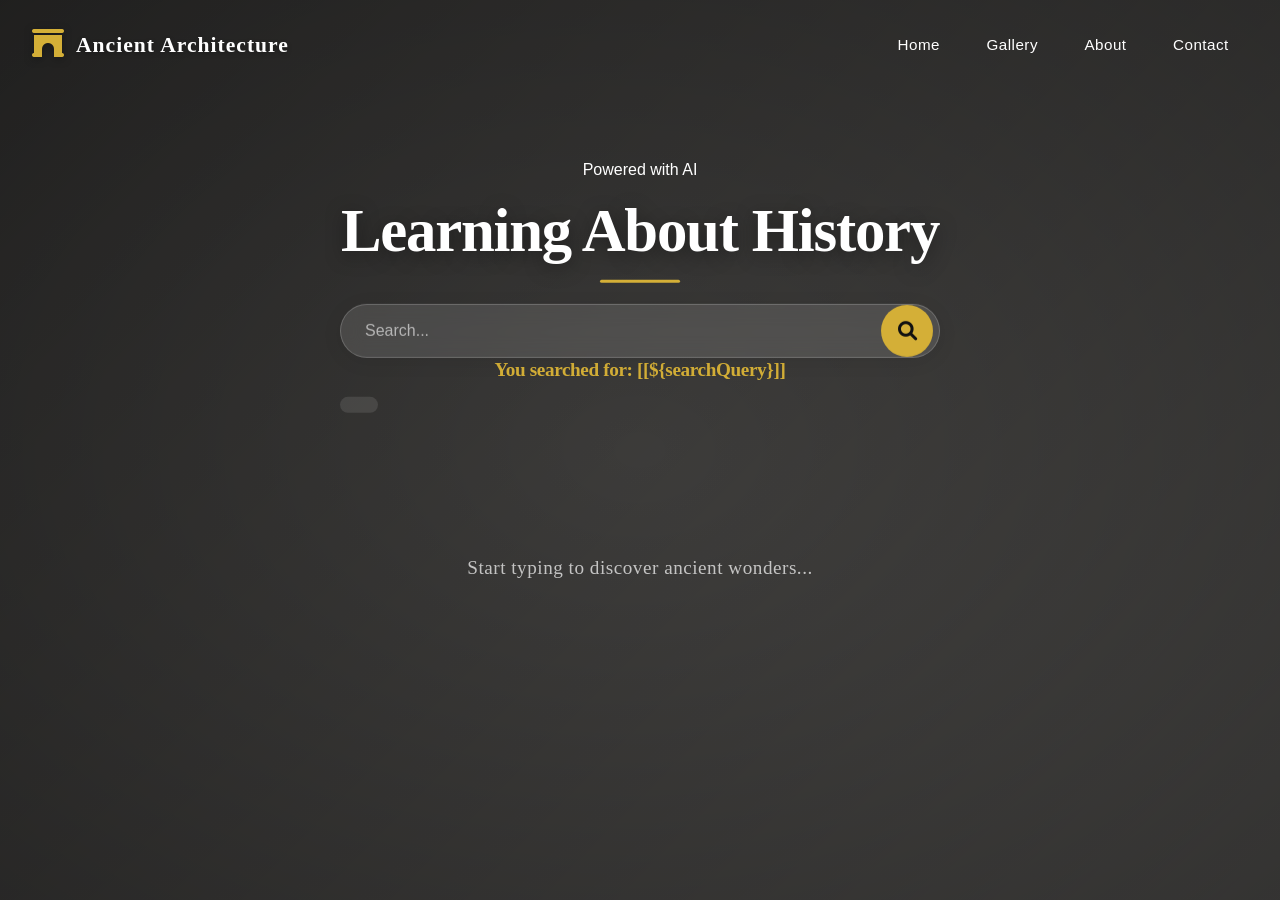
<file: src/main/resources/templates/index.html>
<!DOCTYPE html>
<html xmlns:th="http://www.thymeleaf.org">
    <head>
        <meta charset="UTF-8" />
        <meta name="viewport" content="width=device-width, initial-scale=1.0" />
        <title>Ancient Architecture</title>
        <link rel="stylesheet" href="/src/main/resources/static/css/index.css" />

        <link rel="stylesheet" th:href="@{/css/index.css}" />
        <link rel="stylesheet" href="https://cdnjs.cloudflare.com/ajax/libs/font-awesome/6.0.0/css/all.min.css" />
    </head>
    <body>
        <div class="body_container">
            <section class="index_banner">
                <nav class="navBar">
                    <div class="nav-container">
                        <div class="brand">
                            <span class="logo"><i class="fas fa-archway"></i></span>
                            <span class="brand-name">Ancient Architecture</span>
                        </div>
                        <div class="nav-links">
                            <a href="/" class="nav-btn">Home</a>
                            <a href="/gallery" class="nav-btn">Gallery</a>
                            <a href="/about" class="nav-btn">About</a>
                            <a href="/contact" class="nav-btn">Contact</a>
                        </div>
                    </div>
                </nav>
                <div class="banner-content">
                    <span>Powered with AI</span>
                    <h2 class="H2_text">Learning About History</h2>

                    <div class="searching">
                        <form th:action="@{/search}" method="get">
                            <input
                                type="text"
                                id="searchInput"
                                name="query"
                                placeholder="Search..."
                                class="search-input"
                                autocomplete="off"
                            />

                            <button type="submit" class="search-btn">
                                <i class="fas fa-search"></i>
                            </button>
                        </form>

                        <div th:if="${searchResults != null}">
                            <h3>You searched for: [[${searchQuery}]]</h3>
                            <ul>
                                <li th:each="result : ${searchResults}" th:text="${result.chineseName}"></li>
                            </ul>
                        </div>
                        <div id="suggestionBox"></div>
                    </div>
                    <div><div id="imageResults"></div></div>
                </div>
            </section>
        </div>

        <script>
            const searchInput = document.getElementById("searchInput");
            const suggestionBox = document.getElementById("suggestionBox");
            const imageResults = document.getElementById("imageResults");

            searchInput.addEventListener("input", function () {
                const query = this.value.trim();

                if (query.length < 2) {
                    suggestionBox.innerHTML = "";
                    imageResults.innerHTML = "";
                    return;
                }

                fetch(`/api/suggestions?query=${encodeURIComponent(query)}`)
                .then((res) => res.json())
                .then((data) => {
                    suggestionBox.innerHTML = "";
                    data.forEach((item) => {
                        let div = document.createElement("div");
                        div.textContent = item;
                        div.style.padding = "5px 10px";
                        div.style.cursor = "pointer";

                        div.addEventListener("click", () => {
                            searchInput.value = item;
                            suggestionBox.innerHTML = "";
                        });

                        suggestionBox.appendChild(div);
                    });
                });

                fetch(`/api/search-images?query=${encodeURIComponent(query)}`)
                .then((res) => res.json())
                .then((items) => {
                    imageResults.innerHTML = "";
                    items.forEach((item) => {
                        let imgDiv = document.createElement("div");
                        // imgDiv.style.margin = "15px";
                        imgDiv.style.cursor = "pointer";
                        imgDiv.style.display = "inline-block";

                        imgDiv.onclick = function () {
                            window.location.href = `/search?query=id:${item.id}`;
                        };

                        imgDiv.innerHTML = `
                    <img 
                        src="${item.imageUrl}" 
                        style="width:280px; height:200px; object-fit:contain; border-radius:8px;"
                    >
                `;
                        imageResults.appendChild(imgDiv);
                    });
                });
            });
        </script>
    </body>
</html>
</file>
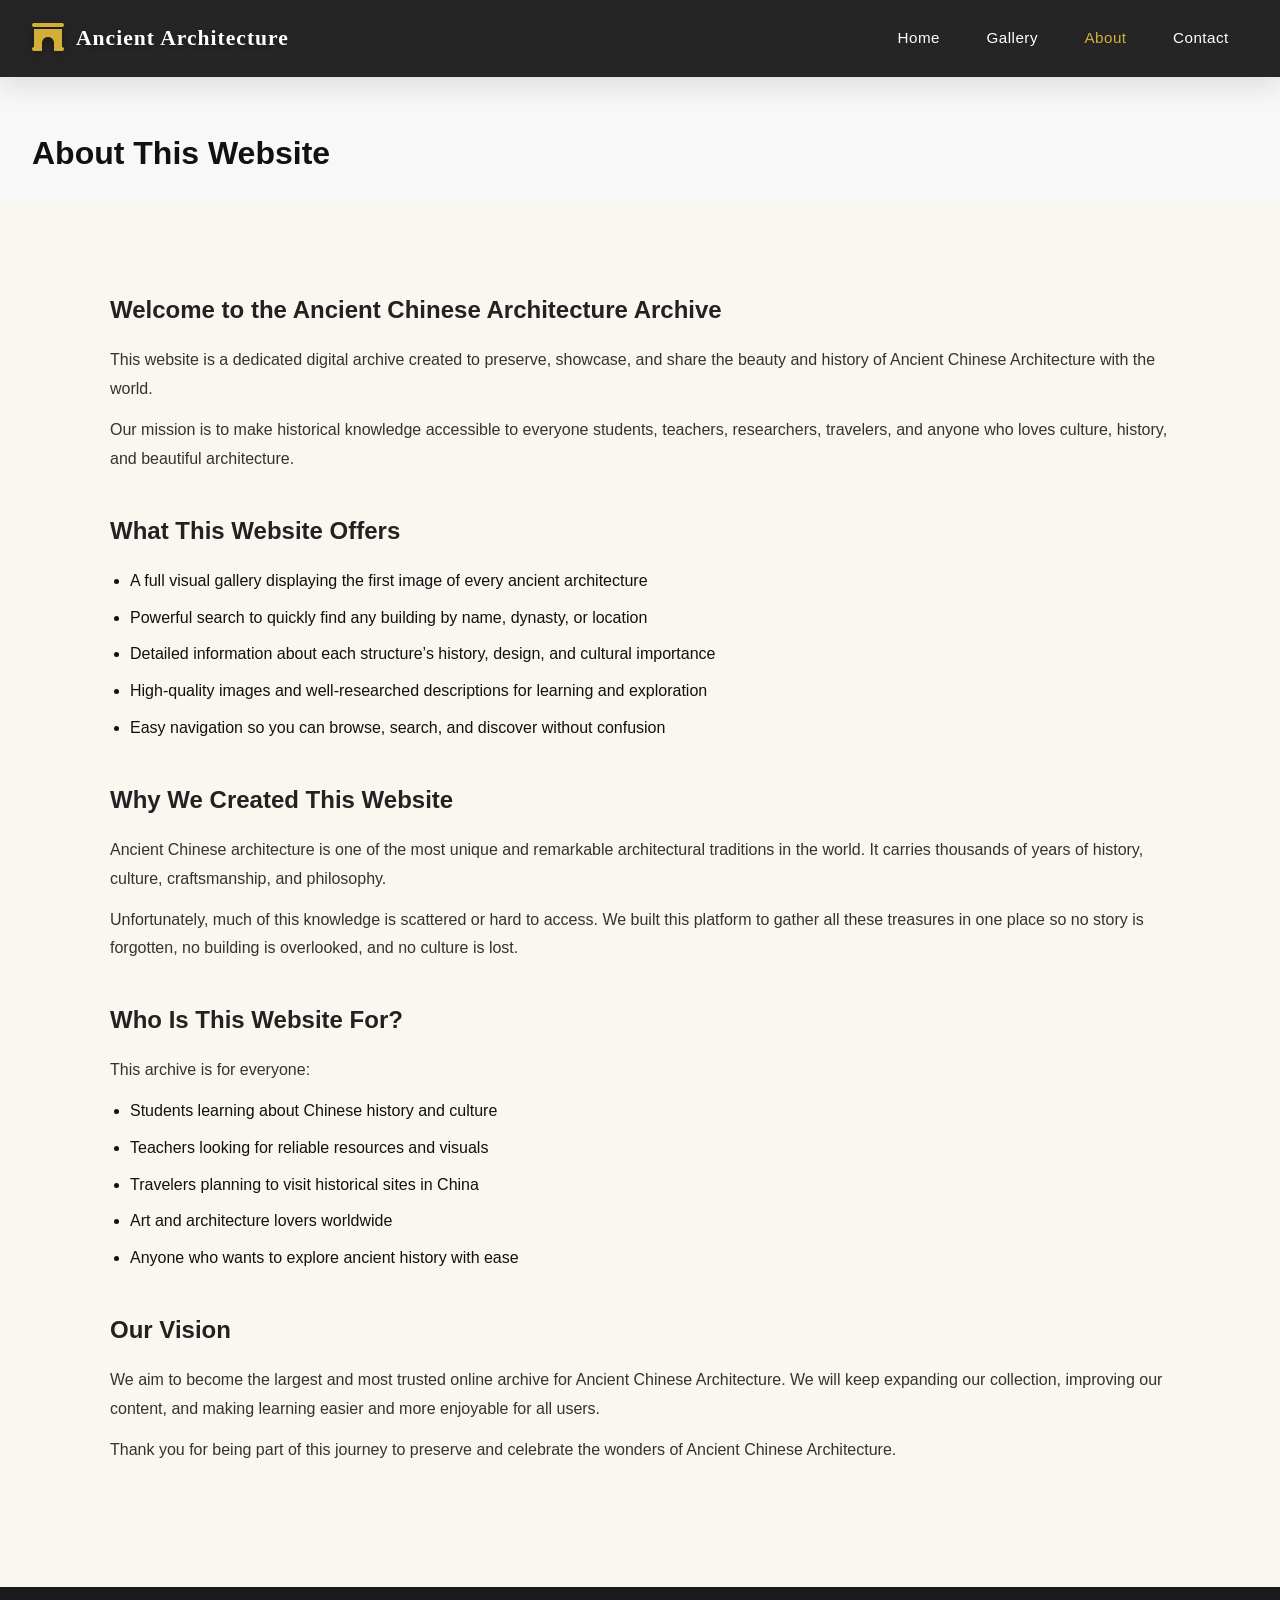
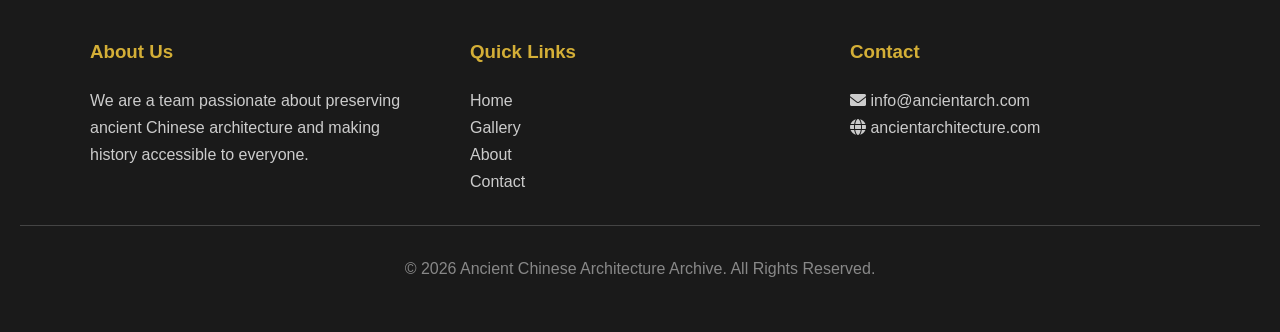
<file: src/main/resources/templates/about.html>
<!DOCTYPE html>
<html xmlns:th="http://www.thymeleaf.org">
    <head>
        <meta charset="UTF-8" />
        <meta name="viewport" content="width=device-width, initial-scale=1.0" />
        <title>About | Ancient Architecture</title>

        <link rel="stylesheet" th:href="@{/css/search.css}" />
        <link rel="stylesheet" th:href="@{/css/gallery.css}" />
        <link rel="stylesheet" href="/src/main/resources/static/css/gallery.css" />
        <link rel="stylesheet" href="/src/main/resources/static/css/search.css" />
        <link rel="stylesheet" href="https://cdnjs.cloudflare.com/ajax/libs/font-awesome/6.0.0/css/all.min.css" />

        <style>
            .about-section {
                padding: 50px 20px;
                max-width: 1100px;
                margin: 0 auto;
                line-height: 1.8;
                font-size: 16px;
            }
            .about-section h2 {
                margin-top: 35px;
                margin-bottom: 15px;
                color: #222;
            }
            .about-section p {
                margin-bottom: 12px;
                color: #333;
            }
            .about-section ul {
                margin-left: 20px;
                margin-bottom: 20px;
            }
            .about-section li {
                margin-bottom: 8px;
            }
            footer {
                background-color: #1a1a1a;
                color: white;
                padding: 50px 20px;
                margin-top: 60px;
            }
            .footer-container {
                max-width: 1100px;
                margin: 0 auto;
                display: flex;
                flex-wrap: wrap;
                gap: 40px;
            }
            .footer-col {
                flex: 1;
                min-width: 220px;
            }
            .footer-col h3 {
                margin-bottom: 20px;
                color: #d4af37;
            }
            .footer-col p,
            .footer-col a {
                color: #ccc;
                text-decoration: none;
                line-height: 1.7;
            }
            .footer-col a:hover {
                color: white;
            }
            .copyright {
                text-align: center;
                padding-top: 30px;
                margin-top: 30px;
                border-top: 1px solid #444;
                color: #888;
            }
        </style>
    </head>
    <body>
        <div class="body_container">
            <nav class="navBar scrolled">
                <div class="nav-container">
                    <div class="brand">
                        <span class="logo"><i class="fas fa-archway"></i></span>
                        <span class="brand-name">Ancient Architecture</span>
                    </div>
                    <div class="nav-links">
                        <a href="/" class="nav-btn">Home</a>
                        <a href="/gallery" class="nav-btn">Gallery</a>
                        <a href="/about" class="nav-btn" style="color: var(--accent)">About</a>
                        <a href="/contact" class="nav-btn">Contact</a>
                    </div>
                </div>
            </nav>

            <div class="gallery-page-header">
                <h1>About This Website</h1>
            </div>

            <div class="about-section">
                <h2>Welcome to the Ancient Chinese Architecture Archive</h2>
                <p>
                    This website is a dedicated digital archive created to preserve, showcase, and share the beauty and
                    history of Ancient Chinese Architecture with the world.
                </p>
                <p>
                    Our mission is to make historical knowledge accessible to everyone students, teachers, researchers,
                    travelers, and anyone who loves culture, history, and beautiful architecture.
                </p>

                <h2>What This Website Offers</h2>
                <ul>
                    <li>A full visual gallery displaying the first image of every ancient architecture</li>
                    <li>Powerful search to quickly find any building by name, dynasty, or location</li>
                    <li>Detailed information about each structure’s history, design, and cultural importance</li>
                    <li>High-quality images and well-researched descriptions for learning and exploration</li>
                    <li>Easy navigation so you can browse, search, and discover without confusion</li>
                </ul>

                <h2>Why We Created This Website</h2>
                <p>
                    Ancient Chinese architecture is one of the most unique and remarkable architectural traditions in
                    the world. It carries thousands of years of history, culture, craftsmanship, and philosophy.
                </p>
                <p>
                    Unfortunately, much of this knowledge is scattered or hard to access. We built this platform to
                    gather all these treasures in one place so no story is forgotten, no building is overlooked, and no
                    culture is lost.
                </p>

                <h2>Who Is This Website For?</h2>
                <p>This archive is for everyone:</p>
                <ul>
                    <li>Students learning about Chinese history and culture</li>
                    <li>Teachers looking for reliable resources and visuals</li>
                    <li>Travelers planning to visit historical sites in China</li>
                    <li>Art and architecture lovers worldwide</li>
                    <li>Anyone who wants to explore ancient history with ease</li>
                </ul>

                <h2>Our Vision</h2>
                <p>
                    We aim to become the largest and most trusted online archive for Ancient Chinese Architecture. We
                    will keep expanding our collection, improving our content, and making learning easier and more
                    enjoyable for all users.
                </p>
                <p>
                    Thank you for being part of this journey to preserve and celebrate the wonders of Ancient Chinese
                    Architecture.
                </p>
            </div>

            <footer>
                <div class="footer-container">
                    <div class="footer-col">
                        <h3>About Us</h3>
                        <p>
                            We are a team passionate about preserving ancient Chinese architecture and making history
                            accessible to everyone.
                        </p>
                    </div>
                    <div class="footer-col">
                        <h3>Quick Links</h3>
                        <a href="/">Home</a><br />
                        <a href="/gallery">Gallery</a><br />
                        <a href="/about">About</a><br />
                        <a href="/contact">Contact</a>
                    </div>
                    <div class="footer-col">
                        <h3>Contact</h3>
                        <p><i class="fas fa-envelope"></i> info@ancientarch.com</p>
                        <p><i class="fas fa-globe"></i> ancientarchitecture.com</p>
                    </div>
                </div>
                <div class="copyright">&copy; 2026 Ancient Chinese Architecture Archive. All Rights Reserved.</div>
            </footer>
        </div>
    </body>
</html>
</file>
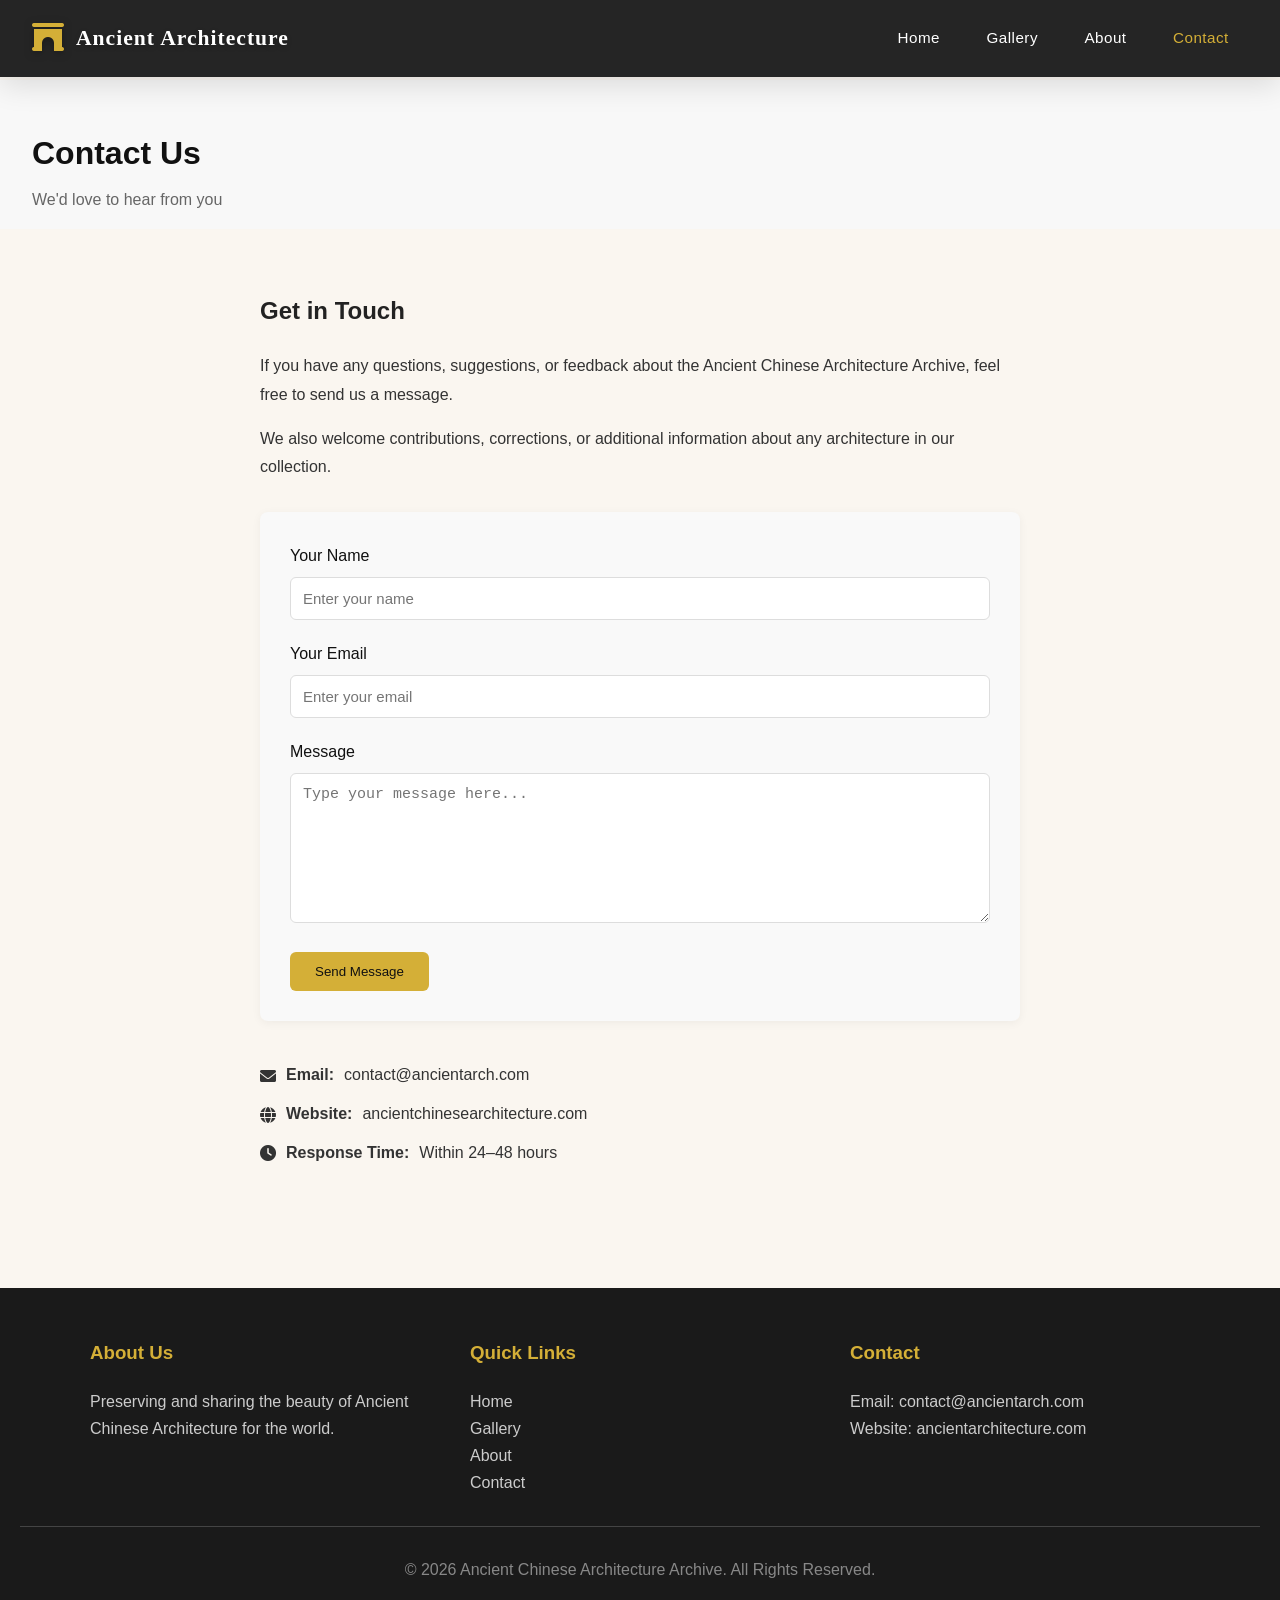
<file: src/main/resources/templates/contact.html>
<!DOCTYPE html>
<html xmlns:th="http://www.thymeleaf.org">
    <head>
        <meta charset="UTF-8" />
        <meta name="viewport" content="width=device-width, initial-scale=1.0" />
        <title>Contact | Ancient Architecture</title>

        <link rel="stylesheet" th:href="@{/css/search.css}" />
        <link rel="stylesheet" th:href="@{/css/gallery.css}" />
        <link rel="stylesheet" href="/src/main/resources/static/css/gallery.css" />
        <link rel="stylesheet" href="/src/main/resources/static/css/search.css" />
        <link rel="stylesheet" href="https://cdnjs.cloudflare.com/ajax/libs/font-awesome/6.0.0/css/all.min.css" />

        <style>
            .contact-section {
                padding: 50px 20px;
                max-width: 800px;
                margin: 0 auto;
                line-height: 1.8;
            }
            .contact-section h2 {
                margin-top: 10px;
                margin-bottom: 20px;
                color: #222;
            }
            .contact-section p {
                margin-bottom: 15px;
                color: #333;
            }
            .contact-form {
                background: #f9f9f9;
                padding: 30px;
                border-radius: 8px;
                margin-top: 30px;
                box-shadow: 0 2px 10px rgba(0, 0, 0, 0.05);
            }
            .form-group {
                margin-bottom: 20px;
            }
            .form-group label {
                display: block;
                margin-bottom: 6px;
                font-weight: 500;
            }
            .form-group input,
            .form-group textarea {
                width: 100%;
                padding: 12px;
                border: 1px solid #ddd;
                border-radius: 6px;
                font-size: 15px;
            }
            .form-group textarea {
                min-height: 150px;
                resize: vertical;
            }
            .submit-btn {
                background: #d4af37;
                color: #111;
                padding: 12px 25px;
                border: none;
                border-radius: 6px;
                font-weight: 500;
                cursor: pointer;
            }
            .submit-btn:hover {
                background: #b8960c;
            }
            .contact-info {
                margin-top: 40px;
            }
            .contact-info p {
                display: flex;
                align-items: center;
                gap: 10px;
                margin-bottom: 10px;
            }
            footer {
                background-color: #1a1a1a;
                color: white;
                padding: 50px 20px;
                margin-top: 60px;
            }
            .footer-container {
                max-width: 1100px;
                margin: 0 auto;
                display: flex;
                flex-wrap: wrap;
                gap: 40px;
            }
            .footer-col {
                flex: 1;
                min-width: 220px;
            }
            .footer-col h3 {
                margin-bottom: 20px;
                color: #d4af37;
            }
            .footer-col p,
            .footer-col a {
                color: #ccc;
                text-decoration: none;
                line-height: 1.7;
            }
            .footer-col a:hover {
                color: white;
            }
            .copyright {
                text-align: center;
                padding-top: 30px;
                margin-top: 30px;
                border-top: 1px solid #444;
                color: #888;
            }
        </style>
    </head>
    <body>
        <div class="body_container">
            <nav class="navBar scrolled">
                <div class="nav-container">
                    <div class="brand">
                        <span class="logo"><i class="fas fa-archway"></i></span>
                        <span class="brand-name">Ancient Architecture</span>
                    </div>
                    <div class="nav-links">
                        <a href="/" class="nav-btn">Home</a>
                        <a href="/gallery" class="nav-btn">Gallery</a>
                        <a href="/about" class="nav-btn">About</a>
                        <a href="/contact" class="nav-btn" style="color: var(--accent)">Contact</a>
                    </div>
                </div>
            </nav>

            <div class="gallery-page-header">
                <h1>Contact Us</h1>
                <p>We'd love to hear from you</p>
            </div>

            <div class="contact-section">
                <h2>Get in Touch</h2>
                <p>
                    If you have any questions, suggestions, or feedback about the Ancient Chinese Architecture Archive,
                    feel free to send us a message.
                </p>
                <p>
                    We also welcome contributions, corrections, or additional information about any architecture in our
                    collection.
                </p>

                <form class="contact-form" th:action="@{/contact/send}" method="post">
                    <div class="form-group">
                        <label>Your Name</label>
                        <input type="text" name="name" required placeholder="Enter your name" />
                    </div>
                    <div class="form-group">
                        <label>Your Email</label>
                        <input type="email" name="email" required placeholder="Enter your email" />
                    </div>
                    <div class="form-group">
                        <label>Message</label>
                        <textarea name="message" required placeholder="Type your message here..."></textarea>
                    </div>
                    <button class="submit-btn">Send Message</button>
                </form>

                <div class="contact-info">
                    <p><i class="fas fa-envelope"></i> <strong>Email:</strong> contact@ancientarch.com</p>
                    <p><i class="fas fa-globe"></i> <strong>Website:</strong> ancientchinesearchitecture.com</p>
                    <p><i class="fas fa-clock"></i> <strong>Response Time:</strong> Within 24–48 hours</p>
                </div>
            </div>

            <footer>
                <div class="footer-container">
                    <div class="footer-col">
                        <h3>About Us</h3>
                        <p>Preserving and sharing the beauty of Ancient Chinese Architecture for the world.</p>
                    </div>
                    <div class="footer-col">
                        <h3>Quick Links</h3>
                        <a href="/">Home</a><br />
                        <a href="/gallery">Gallery</a><br />
                        <a href="/about">About</a><br />
                        <a href="/contact">Contact</a>
                    </div>
                    <div class="footer-col">
                        <h3>Contact</h3>
                        <p>Email: contact@ancientarch.com</p>
                        <p>Website: ancientarchitecture.com</p>
                    </div>
                </div>
                <div class="copyright">&copy; 2026 Ancient Chinese Architecture Archive. All Rights Reserved.</div>
            </footer>
        </div>
    </body>
</html>
</file>
<file: src/main/resources/static/css/index.css>
*,
*::before,
*::after {
    margin: 0;
    padding: 0;
    box-sizing: border-box;
}

:root {
    --primary: #c17b4c;
    --primary-dark: #9e5e34;
    --primary-light: #d99e6b;
    --secondary: #2c2c2c;
    --secondary-light: #4a4a4a;
    --accent: #d4af37;
    --accent-dark: #b8960c;
    --dark-bg: #1a1a1a;
    --light-bg: #faf6f0;
    --white: #ffffff;
    --black: #111111;
    --gray: #8a8a8a;
    --light-gray: #e0d6cc;
    --shadow-sm: 0 4px 20px rgba(0, 0, 0, 0.08);
    --shadow-md: 0 8px 30px rgba(0, 0, 0, 0.12);
    --shadow-lg: 0 15px 40px rgba(0, 0, 0, 0.2);
    --shadow-hover: 0 20px 45px rgba(0, 0, 0, 0.25);
    --transition-fast: 0.2s ease;
    --transition-normal: 0.3s ease;
    --transition-slow: 0.5s ease;
    --border-radius-sm: 4px;
    --border-radius-md: 8px;
    --border-radius-lg: 16px;
    --border-radius-xl: 24px;
    --font-serif: "Playfair Display", "Times New Roman", Georgia, serif;
    --font-sans: "Inter", -apple-system, BlinkMacSystemFont, "Segoe UI", Roboto, Helvetica, Arial, sans-serif;
}

body {
    font-family: var(--font-sans);
    font-size: 16px;
    line-height: 1.6;
    color: var(--black);
    background-color: var(--light-bg);
    overflow-x: hidden;
}

h1,
h2,
h3,
h4,
h5,
h6 {
    font-family: var(--font-serif);
    font-weight: 600;
    line-height: 1.2;
    letter-spacing: -0.02em;
}

.body_container {
    width: 100%;
    min-height: 100vh;
    overflow-x: hidden;
}

.index_banner {
    position: relative;
    min-height: 100vh;
    width: 100%;
    background: linear-gradient(135deg, rgba(0, 0, 0, 0.82) 0%, rgba(0, 0, 0, 0.7) 100%),
        url('https://images.unsplash.com/photo-1545569341-9eb8b30979d9?ixlib=rb-4.0.3&auto=format&fit=crop&w=2070&q=80');
    background-size: cover;
    background-position: center 30%;
    background-attachment: fixed;
    background-repeat: no-repeat;
    color: var(--white);
    text-align: center;
    overflow: hidden;
}

.index_banner::before {
    content: '';
    position: absolute;
    top: 0;
    left: 0;
    right: 0;
    bottom: 0;
    background: radial-gradient(ellipse at center, transparent 0%, rgba(0, 0, 0, 0.3) 100%);
    pointer-events: none;
}

.navBar {
    position: fixed;
    top: 0;
    left: 0;
    right: 0;
    z-index: 1000;
    padding: 1.2rem 0;
    transition: var(--transition-normal);
    background: transparent;
}

.navBar.scrolled {
    background: rgba(26, 26, 26, 0.95);
    backdrop-filter: blur(12px);
    padding: 0.8rem 0;
    box-shadow: var(--shadow-md);
}

.nav-container {
    max-width: 1280px;
    margin: 0 auto;
    padding: 0 2rem;
    display: flex;
    justify-content: space-between;
    align-items: center;
    flex-wrap: wrap;
    gap: 1rem;
}

.brand {
    display: flex;
    align-items: center;
    gap: 0.75rem;
    cursor: pointer;
    transition: transform var(--transition-fast);
}

.brand:hover {
    transform: translateY(-1px);
}

.logo {
    font-size: 2rem;
    color: var(--accent);
    filter: drop-shadow(0 2px 4px rgba(0, 0, 0, 0.3));
    transition: color var(--transition-fast);
}

.brand:hover .logo {
    color: var(--primary-light);
}

.brand-name {
    font-family: var(--font-serif);
    font-size: 1.35rem;
    font-weight: 600;
    letter-spacing: 1px;
    color: var(--white);
    text-shadow: 0 2px 5px rgba(0, 0, 0, 0.3);
}

.nav-links {
    display: flex;
    gap: 0.5rem;
    flex-wrap: wrap;
}

.nav-btn {
    position: relative;
    padding: 0.6rem 1.2rem;
    font-family: var(--font-sans);
    font-weight: 500;
    font-size: 0.95rem;
    color: var(--white);
    text-decoration: none;
    letter-spacing: 0.5px;
    transition: var(--transition-fast);
    border-radius: var(--border-radius-md);
    background: transparent;
}

.nav-btn::after {
    content: '';
    position: absolute;
    bottom: 0;
    left: 50%;
    transform: translateX(-50%);
    width: 0;
    height: 2px;
    background: var(--accent);
    transition: width var(--transition-normal);
}

.nav-btn:hover {
    color: var(--accent);
}

.nav-btn:hover::after {
    width: 70%;
}

.banner-content {
    position: absolute;
    top: 50%;
    left: 50%;
    transform: translate(-50%, -50%);
    z-index: 2;
    max-width: 900px;
    width: 100%;
    padding: 0 20px;
    display: flex;
    flex-direction: column;
    align-items: center;
    text-align: center;
    gap: 12px;
}

.H2_text {
    font-size: clamp(2rem, 6vw, 3.8rem);
    font-weight: 700;
    color: var(--white);
    text-shadow: 0 4px 20px rgba(0, 0, 0, 0.4);
    letter-spacing: -0.02em;
    line-height: 1.2;
    position: relative;
    display: inline-block;
}

.H2_text::after {
    content: '';
    position: absolute;
    bottom: -15px;
    left: 50%;
    transform: translateX(-50%);
    width: 80px;
    height: 3px;
    background: var(--accent);
    border-radius: 2px;
}

.searching {
    margin-top: 1.5rem;
    width: 100%;
    max-width: 600px;
    position: relative;
}

.searching form {
    position: relative;
    display: flex;
    align-items: center;
    background: rgba(255, 255, 255, 0.12);
    backdrop-filter: blur(10px);
    border-radius: 60px;
    border: 1px solid rgba(255, 255, 255, 0.2);
    transition: all var(--transition-normal);
    box-shadow: var(--shadow-sm);
}

.searching form:focus-within {
    background: rgba(255, 255, 255, 0.2);
    border-color: var(--accent);
    box-shadow: 0 0 0 3px rgba(212, 175, 55, 0.2);
}

.search-input {
    flex: 1;
    padding: 1rem 1.5rem;
    font-size: 1rem;
    font-family: var(--font-sans);
    background: transparent;
    border: none;
    color: var(--white);
    outline: none;
    border-radius: 60px;
}

.search-input::placeholder {
    color: rgba(255, 255, 255, 0.6);
    font-weight: 400;
}

.search-btn {
    background: var(--accent);
    border: none;
    width: 52px;
    height: 52px;
    border-radius: 50%;
    margin-right: 6px;
    cursor: pointer;
    color: var(--black);
    font-size: 1.2rem;
    transition: all var(--transition-fast);
    display: flex;
    align-items: center;
    justify-content: center;
}

.search-btn:hover {
    background: var(--accent-dark);
    transform: scale(1.02);
    color: var(--white);
}

/* ✅ PERFECT SUGGESTION BOX - NO PUSH, NO LAYOUT SHIFT */
#suggestionBox {
    position: absolute;
    top: 100%;
    left: 0;
    right: 0;
    margin-top: 8px;
    background: var(--white);
    border-radius: var(--border-radius-lg);
    box-shadow: var(--shadow-lg);
    max-height: 280px;
    overflow-y: auto;
    z-index: 9999;
    display: none;
}

#suggestionBox:not(:empty) {
    display: block;
}

#suggestionBox div {
    padding: 0.9rem 1.5rem;
    font-family: var(--font-sans);
    font-size: 0.95rem;
    color: var(--secondary);
    cursor: pointer;
    border-bottom: 1px solid var(--light-gray);
    transition: all var(--transition-fast);
}

#suggestionBox div:last-child {
    border-bottom: none;
}

#suggestionBox div:hover {
    background: var(--primary-light);
    color: var(--white);
    padding-left: 2rem;
}

#suggestionBox::-webkit-scrollbar {
    width: 6px;
}

#suggestionBox::-webkit-scrollbar-track {
    background: var(--light-gray);
    border-radius: 10px;
}

#suggestionBox::-webkit-scrollbar-thumb {
    background: var(--primary);
    border-radius: 10px;
}

#imageResults {
    position: relative;
    z-index: 5;
    max-width: 1280px;
    margin: 3rem auto;
    padding: 1rem 2rem 3rem;
    display: grid;
    grid-template-columns: repeat(auto-fill, minmax(280px, 1fr));
    gap: 1.8rem;
    width: 100%;
}

#imageResults>div {
    position: relative;
    border-radius: var(--border-radius-lg);
    overflow: hidden;
    background: rgba(255, 255, 255, 0.08);
    backdrop-filter: blur(4px);
    transition: all var(--transition-normal);
    cursor: pointer;
    box-shadow: var(--shadow-md);
    aspect-ratio: 4 / 3;
}

#imageResults>div:hover {
    transform: translateY(-8px) scale(1.02);
    box-shadow: var(--shadow-hover);
}

#imageResults img {
    width: 100%;
    height: 100%;
    object-fit: cover;
    display: block;
    transition: transform var(--transition-slow);
}

#imageResults>div:hover img {
    transform: scale(1.08);
}

#imageResults>div::after {
    content: '';
    position: absolute;
    bottom: 15px;
    right: 15px;
    background: rgba(0, 0, 0, 0.6);
    backdrop-filter: blur(5px);
    padding: 8px 12px;
    border-radius: 30px;
    font-size: 0.9rem;
    color: var(--white);
    opacity: 0;
    transform: translateY(10px);
    transition: all var(--transition-normal);
    pointer-events: none;
}

#imageResults>div:hover::after {
    opacity: 1;
    transform: translateY(0);
}

.searching div[th|="if"] {
    margin-top: 2rem;
    background: rgba(0, 0, 0, 0.6);
    backdrop-filter: blur(12px);
    border-radius: var(--border-radius-lg);
    padding: 1.5rem;
    text-align: left;
}

.searching h3 {
    font-size: 1.2rem;
    color: var(--accent);
    margin-bottom: 1rem;
    font-family: var(--font-serif);
}

.searching ul {
    list-style: none;
    display: flex;
    flex-wrap: wrap;
    gap: 0.8rem;
}

.searching li {
    background: rgba(255, 255, 255, 0.1);
    padding: 0.5rem 1.2rem;
    border-radius: 40px;
    font-size: 0.9rem;
    transition: var(--transition-fast);
    cursor: pointer;
}

.searching li:hover {
    background: var(--accent);
    color: var(--black);
    transform: translateY(-2px);
}

@keyframes fadeInUp {
    from {
        opacity: 0;
        transform: translateY(40px);
    }

    to {
        opacity: 1;
        transform: translateY(0);
    }
}

@keyframes shimmer {
    0% {
        background-position: -200% 0;
    }

    100% {
        background-position: 200% 0;
    }
}

#imageResults:empty::before {
    content: 'Start typing to discover ancient wonders...';
    display: block;
    text-align: center;
    grid-column: 1 / -1;
    padding: 4rem;
    font-family: var(--font-serif);
    font-size: 1.2rem;
    color: rgba(255, 255, 255, 0.7);
    letter-spacing: 0.5px;
}

@media (max-width: 968px) {
    .nav-container {
        flex-direction: column;
        gap: 1rem;
        padding: 0 1.5rem;
    }

    .nav-links {
        gap: 0.3rem;
    }

    .nav-btn {
        padding: 0.5rem 1rem;
        font-size: 0.9rem;
    }

    .brand-name {
        font-size: 1.2rem;
    }

    #imageResults {
        grid-template-columns: repeat(auto-fill, minmax(240px, 1fr));
        gap: 1.2rem;
        padding: 1rem 1.5rem 2rem;
    }
}

@media (max-width: 640px) {
    .navBar {
        padding: 0.8rem 0;
    }

    .nav-container {
        gap: 0.8rem;
    }

    .nav-links {
        gap: 0.2rem;
    }

    .nav-btn {
        padding: 0.4rem 0.8rem;
        font-size: 0.85rem;
    }

    .banner-content {
        padding: 0 1rem;
    }

    .H2_text {
        font-size: 1.8rem;
    }

    .search-input {
        padding: 0.8rem 1.2rem;
        font-size: 0.9rem;
    }

    .search-btn {
        width: 44px;
        height: 44px;
        font-size: 1rem;
    }

    #imageResults {
        grid-template-columns: 1fr;
        gap: 1rem;
    }

    #suggestionBox div {
        padding: 0.7rem 1.2rem;
        font-size: 0.85rem;
    }
}

@media (max-width: 480px) {
    .brand .logo {
        font-size: 1.6rem;
    }

    .brand-name {
        font-size: 1rem;
    }

    .nav-btn {
        padding: 0.3rem 0.6rem;
        font-size: 0.75rem;
    }

    .H2_text {
        font-size: 1.5rem;
    }

    .searching ul {
        flex-direction: column;
        gap: 0.5rem;
    }

    .searching li {
        text-align: center;
    }
}

@media (hover: hover) {
    .nav-btn:hover::after {
        width: 70%;
    }
}

@supports not (backdrop-filter: blur(10px)) {
    .searching form {
        background: rgba(0, 0, 0, 0.7);
    }

    #imageResults>div {
        background: rgba(0, 0, 0, 0.5);
    }
}

:focus-visible {
    outline: 2px solid var(--accent);
    outline-offset: 2px;
    border-radius: var(--border-radius-sm);
}

::selection {
    background: var(--accent);
    color: var(--black);
}

.loading {
    position: relative;
    overflow: hidden;
}

.loading::after {
    content: '';
    position: absolute;
    top: 0;
    left: 0;
    width: 100%;
    height: 100%;
    background: linear-gradient(90deg, transparent, rgba(255, 255, 255, 0.2), transparent);
    animation: shimmer 1.5s infinite;
}

@media print {
    .index_banner {
        background: var(--white);
        color: var(--black);
        min-height: auto;
    }

    .navBar,
    .search-btn,
    #suggestionBox {
        display: none;
    }

    .search-input {
        border: 1px solid var(--gray);
        color: var(--black);
    }

    .H2_text::after {
        background: var(--gray);
    }
}
</file>
<file: src/main/resources/static/css/gallery.css>
.gallery-page-header {
            background: #f8f8f8;
            padding: 3rem 2rem 1rem;
            margin-top: 80px;
        }

        .gallery-page-header h1 {
            font-size: 2rem;
            margin-bottom: 0.5rem;
            color: #111;
        }

        .gallery-page-header p {
            color: #666;
        }

        .gallery-filter-bar {
            max-width: 1400px;
            margin: 0 auto;
            padding: 1rem 2rem;
            border-bottom: 1px solid #eee;
            display: flex;
            gap: 1rem;
            flex-wrap: wrap;
        }

        .pixabay-grid {
            max-width: 1600px;
            margin: 2rem auto 4rem;
            padding: 0 2rem;
            display: grid;
            grid-template-columns: repeat(auto-fill, minmax(260px, 1fr));
            gap: 16px;
        }

        .pixabay-card {
            border-radius: 8px;
            overflow: hidden;
            cursor: pointer;
            background: white;
            box-shadow: 0 2px 8px rgba(0, 0, 0, 0.08);
            transition: all 0.25s ease;
        }

        .pixabay-card:hover {
            transform: translateY(-3px);
            box-shadow: 0 8px 20px rgba(0, 0, 0, 0.15);
        }

        .pixabay-card:hover img {
            transform: scale(1.06);
        }

        .pixabay-img-wrap {
            width: 100%;
            aspect-ratio: 4 / 3;
            overflow: hidden;
        }

        .pixabay-img-wrap img {
            width: 100%;
            height: 100%;
            object-fit: cover;
            transition: transform 0.4s ease;
        }

        .pixabay-card-info {
            padding: 12px;
        }

        .pixabay-card-info h4 {
            margin: 0 0 4px;
            font-size: 15px;
            color: #222;
        }

        .pixabay-card-info span {
            font-size: 13px;
            color: #777;
        }

        @media (max-width: 768px) {
            .pixabay-grid {
                grid-template-columns: repeat(auto-fill, minmax(160px, 1fr));
                gap: 12px;
                padding: 0 1rem;
            }
        }
</file>
<file: src/main/resources/static/css/search.css>
*,
*::before,
*::after {
    margin: 0;
    padding: 0;
    box-sizing: border-box;
}

:root {
    --primary: #c17b4c;
    --primary-dark: #9e5e34;
    --primary-light: #d99e6b;
    --secondary: #2c2c2c;
    --secondary-light: #4a4a4a;
    --accent: #d4af37;
    --accent-dark: #b8960c;
    --dark-bg: #1a1a1a;
    --light-bg: #faf6f0;
    --white: #ffffff;
    --black: #111111;
    --gray: #8a8a8a;
    --light-gray: #e0d6cc;
    --shadow-sm: 0 4px 20px rgba(0, 0, 0, 0.08);
    --shadow-md: 0 8px 30px rgba(0, 0, 0, 0.12);
    --shadow-lg: 0 15px 40px rgba(0, 0, 0, 0.2);
    --shadow-hover: 0 20px 45px rgba(0, 0, 0, 0.25);
    --transition-fast: 0.2s ease;
    --transition-normal: 0.3s ease;
    --transition-slow: 0.5s ease;
    --border-radius-sm: 4px;
    --border-radius-md: 8px;
    --border-radius-lg: 16px;
    --border-radius-xl: 24px;
    --font-serif: "Playfair Display", "Times New Roman", Georgia, serif;
    --font-sans: "Inter", -apple-system, BlinkMacSystemFont, "Segoe UI", Roboto, Helvetica, Arial, sans-serif;
}

body {
    font-family: var(--font-sans);
    font-size: 16px;
    line-height: 1.6;
    color: var(--black);
    background-color: var(--light-bg);
    overflow-x: hidden;
}

.body_container {
    width: 100%;
    min-height: 100vh;
    overflow-x: hidden;
}

.index_banner {
    position: relative;
    min-height: 60vh;
    width: 100%;
    display: flex;
    flex-direction: column;
    justify-content: center;
    align-items: center;
    background-size: cover;
    background-position: center;
    background-attachment: fixed;
    background-repeat: no-repeat;
    color: var(--white);
    text-align: center;
    overflow: hidden;
}

.index_banner::before {
    content: "";
    position: absolute;
    top: 0;
    left: 0;
    right: 0;
    bottom: 0;
    background: radial-gradient(ellipse at center, transparent 0%, rgba(0, 0, 0, 0.3) 100%);
    pointer-events: none;
}

.dynasty-title {
    position: relative;
    z-index: 2;
    font-family: var(--font-serif);
    font-size: clamp(2.5rem, 6vw, 4rem);
    font-weight: 700;
    color: var(--accent);
    text-shadow: 0 2px 12px rgba(0, 0, 0, 0.5);
    letter-spacing: 4px;
    margin-top: 100px;
}

.navBar {
    position: fixed;
    top: 0;
    left: 0;
    right: 0;
    z-index: 1000;
    padding: 1.2rem 0;
    transition: var(--transition-normal);
    background: transparent;
}

.navBar.scrolled {
    background: rgba(26, 26, 26, 0.95);
    backdrop-filter: blur(12px);
    padding: 0.8rem 0;
    box-shadow: var(--shadow-md);
}

.nav-container {
    max-width: 1280px;
    margin: 0 auto;
    padding: 0 2rem;
    display: flex;
    justify-content: space-between;
    align-items: center;
    flex-wrap: wrap;
    gap: 1rem;
}

.brand {
    display: flex;
    align-items: center;
    gap: 0.75rem;
    cursor: pointer;
    transition: transform var(--transition-fast);
}

.brand:hover {
    transform: translateY(-1px);
}

.logo {
    font-size: 2rem;
    color: var(--accent);
    filter: drop-shadow(0 2px 4px rgba(0, 0, 0, 0.3));
    transition: color var(--transition-fast);
}

.brand:hover .logo {
    color: var(--primary-light);
}

.brand-name {
    font-family: var(--font-serif);
    font-size: 1.35rem;
    font-weight: 600;
    letter-spacing: 1px;
    color: var(--white);
    text-shadow: 0 2px 5px rgba(0, 0, 0, 0.3);
}

.nav-links {
    display: flex;
    gap: 0.5rem;
    flex-wrap: wrap;
}

.nav-btn {
    position: relative;
    padding: 0.6rem 1.2rem;
    font-family: var(--font-sans);
    font-weight: 500;
    font-size: 0.95rem;
    color: var(--white);
    text-decoration: none;
    letter-spacing: 0.5px;
    transition: var(--transition-fast);
    border-radius: var(--border-radius-md);
    background: transparent;
}

.nav-btn::after {
    content: "";
    position: absolute;
    bottom: 0;
    left: 50%;
    transform: translateX(-50%);
    width: 0;
    height: 2px;
    background: var(--accent);
    transition: width var(--transition-normal);
}

.nav-btn:hover {
    color: var(--accent);
}

.nav-btn:hover::after {
    width: 70%;
}

.call {
    display: flex;
    flex-direction: column;
    max-width: 1400px;
    margin: 0 auto;
    padding: 0 2rem;
    position: relative;
    z-index: 10;
}

#imageResults {
    flex: 1.2;
    min-width: 300px;
    position: relative;
}

#imageResults img {
    width: 100%;
    height: 400px;
    object-fit: cover;
    border-radius: 14px;
    box-shadow: var(--shadow-lg);
    border: 4px solid rgba(255, 255, 255, 0.2);
}

.beside-image-result {
    min-width: 350px;
    background: transparent !important;
    padding: 0 !important;
}

.detail-card {
    border-radius: 14px;
    padding: 22px;
    margin-bottom: 16px;
    transition: transform 0.2s ease, box-shadow 0.2s ease;
}

.detail-card:hover {
    transform: translateY(-2px);
}

.detail-card h3 {
    font-size: 17px;
    margin-bottom: 12px;
    display: flex;
    align-items: center;
    gap: 8px;
    font-weight: 600;
}

.detail-card h3 i {
    font-size: 18px;
}

.detail-card p {
    color: black;
    font-size: 15px;
    line-height: 1.7;
    margin: 0;
}

.building-details {
    width: 100%;
}

.detail-row {
    margin-bottom: 12px;
    color: #111111;
    padding: 8px 0;
    border-bottom: 1px solid rgba(255, 255, 255, 0.1);
}

.detail-row:last-child {
    border-bottom: none;
}

.detail-row h2 {
    font-family: var(--font-serif);
    font-size: 1.8rem;
    font-weight: 700;
    margin-bottom: 8px;
}

.detail-row h3 {
    font-size: 0.8rem;
    font-weight: 600;
    text-transform: uppercase;
    letter-spacing: 1px;
    margin-bottom: 4px;
}

.detail-row span {
    font-size: 1rem;
    color: black;
    display: block;
}

.gallery-section {
    z-index: 10;
    max-width: 100%;
    margin: 40px auto 60px;
    padding: 0;
}

.gallery-header {
    text-align: center;
    margin-bottom: 2rem;
}

.gallery-header h2 {
    font-family: var(--font-serif);
    font-size: 2rem;
    font-weight: 700;
    color: var(--secondary);
    margin-bottom: 0.5rem;
}

.gallery-header h2 i {
    margin-right: 10px;
}

.gallery-header p {
    color: var(--gray);
    font-size: 1rem;
}

.gallery-preview-layout {
    display: flex;
    gap: 15px;
    align-items: flex-start;
}

.gallery-main-img {
    flex: 2;
}

.gallery-main-img img {
    width: 100%;
    height: 420px;
    object-fit: cover;
    border-radius: 10px;
    cursor: pointer;
}

.gallery-thumb-grid {
    flex: 1;
    display: grid;
    grid-template-columns: 1fr 1fr;
    gap: 12px;
}

.gallery-thumb-grid img {
    width: 100%;
    height: 200px;
    object-fit: cover;
    border-radius: 8px;
    cursor: pointer;
}

.gallery-view-all {
    text-align: center;
    margin: 30px 0;
}

.gallery-view-all button {
    background: #c0392b;
    color: white;
    padding: 14px 30px;
    border-radius: 6px;
    font-size: 16px;
    font-weight: bold;
    border: none;
    cursor: pointer;
}

.gallery-grid {
    display: none;
}

.gallery-item {
    position: relative;
    overflow: hidden;
    border-radius: 12px;
    cursor: pointer;
    aspect-ratio: 4 / 3;
    box-shadow: var(--shadow-md);
    transition: all var(--transition-normal);
}

.gallery-item img {
    width: 100%;
    height: 100%;
    object-fit: cover;
    transition: transform var(--transition-slow);
}

.gallery-item:hover img {
    transform: scale(1.08);
}

.gallery-overlay {
    position: absolute;
    top: 0;
    left: 0;
    right: 0;
    bottom: 0;
    background: rgba(0, 0, 0, 0.6);
    display: flex;
    align-items: center;
    justify-content: center;
    opacity: 0;
    transition: opacity var(--transition-normal);
}

.gallery-overlay i {
    font-size: 2rem;
    color: white;
}

.gallery-caption {
    position: absolute;
    bottom: 0;
    left: 0;
    right: 0;
    background: linear-gradient(to top, rgba(0, 0, 0, 0.8), transparent);
    padding: 10px 12px;
    color: white;
    font-size: 0.8rem;
    font-weight: 500;
}

.lightbox {
    position: fixed;
    top: 0;
    left: 0;
    width: 100%;
    height: 100%;
    background: rgba(0, 0, 0, 0.95);
    z-index: 2000;
    display: flex;
    align-items: center;
    justify-content: center;
    opacity: 0;
    visibility: hidden;
    transition: all var(--transition-normal);
}

.lightbox.active {
    opacity: 1;
    visibility: visible;
}

.lightbox-content {
    position: relative;
    max-width: 90vw;
    max-height: 85vh;
}

.lightbox-content img {
    max-width: 100%;
    max-height: 85vh;
    object-fit: contain;
    border-radius: 8px;
}

.lightbox-caption {
    text-align: center;
    color: white;
    padding: 12px;
    font-size: 0.9rem;
}

.close-lightbox {
    position: absolute;
    top: 20px;
    right: 30px;
    font-size: 2.5rem;
    color: white;
    cursor: pointer;
    z-index: 2001;
}

.close-lightbox:hover {
    color: var(--accent);
}

.lightbox-prev,
.lightbox-next {
    position: absolute;
    top: 50%;
    transform: translateY(-50%);
    background: rgba(255, 255, 255, 0.2);
    color: white;
    border: none;
    font-size: 2rem;
    padding: 1rem 1.2rem;
    cursor: pointer;
    border-radius: 50%;
    transition: all var(--transition-fast);
    z-index: 2001;
}

.lightbox-prev {
    left: 20px;
}

.lightbox-next {
    right: 20px;
}

.lightbox-prev:hover,
.lightbox-next:hover {
    background: var(--accent);
    color: var(--secondary);
}

.no-results {
    text-align: center;
    padding: 60px 20px;
    background: rgba(255, 255, 255, 0.9);
    margin: 120px auto 40px;
    max-width: 600px;
    border-radius: 16px;
    box-shadow: var(--shadow-lg);
}

.no-results h2 {
    color: var(--secondary);
    font-family: var(--font-serif);
    font-size: 1.5rem;
    margin-bottom: 10px;
}

.no-results p {
    color: var(--gray);
}


@media (max-width: 1024px) {
    .info-get {
        flex-direction: column;
        margin-top: -40px;
    }

    #imageResults img {
        height: 350px;
    }
}

@media (max-width: 768px) {
    .gallery-preview-layout {
        flex-direction: column;
    }

    .gallery-main-img img {
        height: 300px;
    }

    .nav-container {
        flex-direction: column;
    }
}

@media (max-width: 480px) {
    .gallery-thumb-grid {
        grid-template-columns: 1fr;
    }
}
</file>
